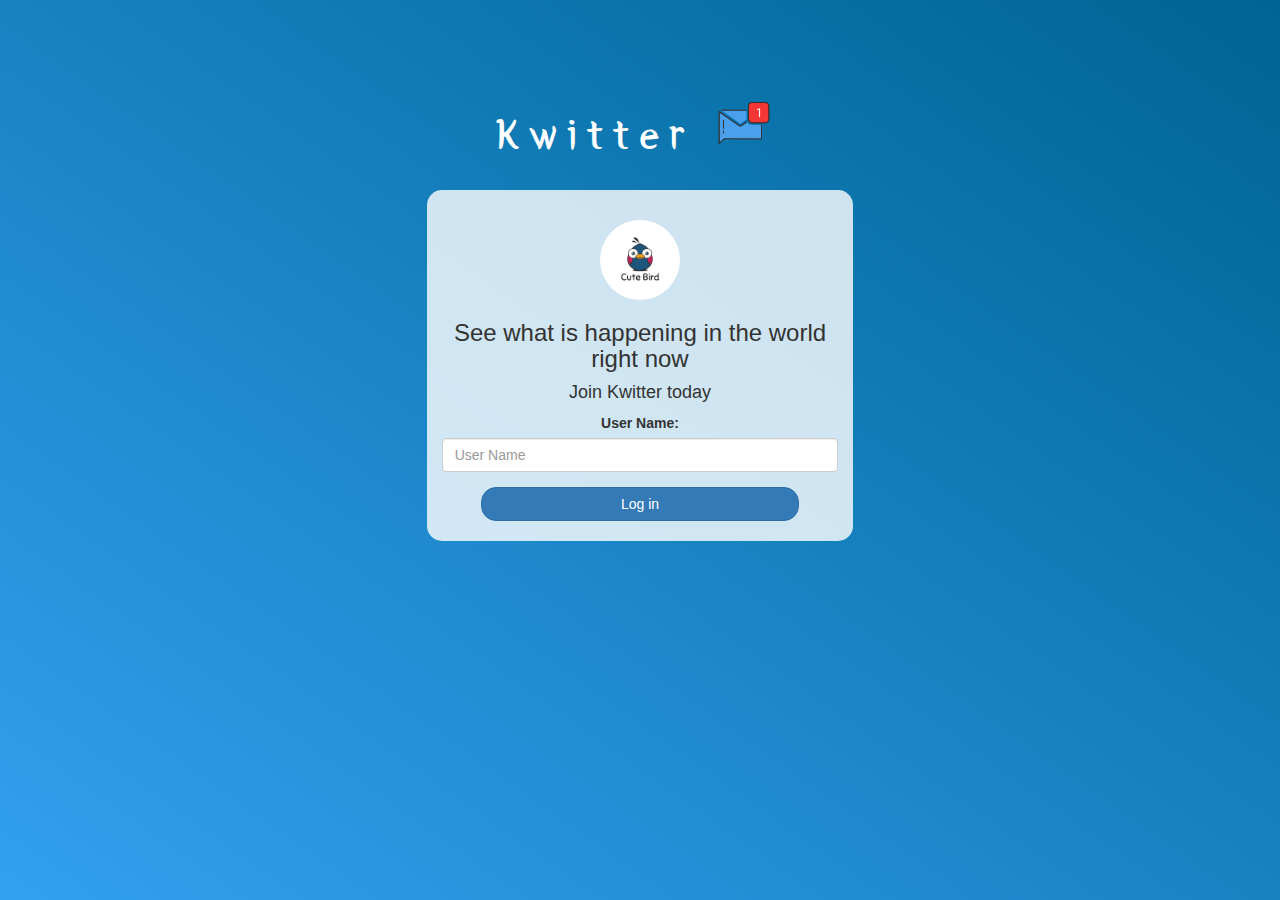
<file: index.html>
<!DOCTYPE html>
<html>
<head>
	<title>Kwitter</title>
<link href="https://fonts.googleapis.com/css?family=Yeon+Sung&display=swap" rel="stylesheet"><meta name="viewport" content="width=device-width, initial-scale=1">

<link rel="stylesheet" href="https://maxcdn.bootstrapcdn.com/bootstrap/3.4.0/css/bootstrap.min.css">
<script src="https://ajax.googleapis.com/ajax/libs/jquery/3.4.1/jquery.min.js"></script>
<script src="https://maxcdn.bootstrapcdn.com/bootstrap/3.4.0/js/bootstrap.min.js"></script>

<link rel="stylesheet" type="text/css" href="style.css">
<script src="kwitter.js"></script>
</head>
<body>
<center>
	<h1 class="header">	
		Kwitter	<sup>
	<img src="m2.png">
	</sup>
</h1>
	<div class="col-lg-4 col-md-6 col-sm-6 col-xs-11 login_div">
	<img src="logo.png" class="logo">
		<h3>See what is happening in the world right now</h3>
		<h4>Join Kwitter today</h4>
		<div class="form-group">
		  <label>User Name:</label>

		  <input id="user_name" placeholder="User Name" class="form-control" type="text">

		</div>
		<button id="login_button" class="btn btn-primary" onclick="logIn()">Log in</button>
		<br><br>
	</div>
</center>
</body>
</html>
</file>
<file: style.css>
html, body
{
  height: 100%;
  margin: 0;
  padding-top: 10px;
}

body
{
background-image: linear-gradient(to right top, #33a0f1, #2591d9, #1882c1, #0a73aa, #006494);
}

.header
{
	color: white;font-family: 'Yeon Sung';font-size: 45px;letter-spacing: 10px;margin-top: 80px;
}
.header img
{
	width: 80px;margin-left: -15px;
}

.login_div
{
	background: rgba(255,255,255,0.8);float: none;border-radius: 15px;
}

.logo
{
	width: 80px;margin-top: 30px;border-radius: 40px;
}

#login_button
{
	width: 80%;border-radius: 15px;
}

.room_name
{
	cursor: pointer;
	font-size: 20px;
}


#logout
{
	font-size: 20px; float: right;
}


#output
{
	padding: 10px; width:80%;background: rgba(255,255,255,0.8);border-radius: 15px;
}

.input_div_room_page
{
	width: 80%;
}

.input_div label
{
	color: white;font-size: 20px;
}


.input_div_message_page
{
	position: fixed;bottom: 0px;width: 100%;background: rgba(255,255,255,0.8);
}
.input_div_message_page label
{
	color: black;
}
.input_div_message_page #msg
{
	width: 80%;
}
.input_div_message_page button
{
	margin-top: 15px;
	width: 50%; 
}
.color_white
{
	color: white
}

.user_tick
{
	width: 20px;
}
.message_h4
{
	padding-left:5px;color:grey;
}
.userName{
	display: inline;
	color: aliceblue;
}
</file>
